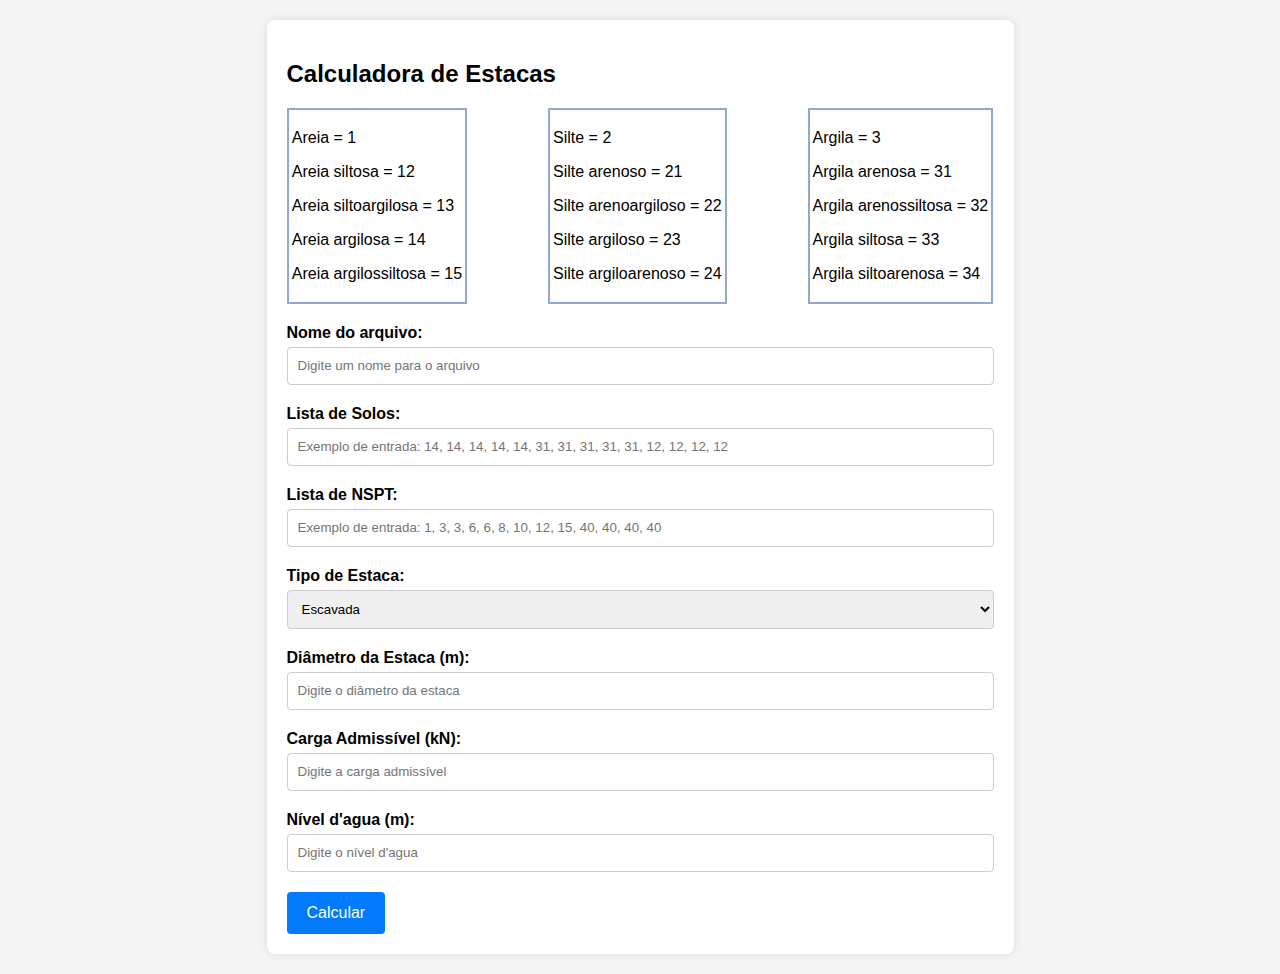
<file: template/estacaZero.html>
<!DOCTYPE html>
<html lang="pt-br">
<head>
<meta charset="UTF-8">
<meta name="viewport" content="width=device-width, initial-scale=1.0">
<title>Calculadora de Estacas</title>
<style>
    body {
        font-family: Arial, sans-serif;
        margin: 0;
        padding: 0;
        background-color: #f4f4f4;
    }
    .divSolos {
        border-color: #92a8d1;
        border-style: solid;
        border-width: 2px;
        padding: 3px;
    }
    .divSolosGeral{
        display: flex;
        gap: 81px;
        justify-content: center;
    }
    .container {
        max-width: 707px;
        margin: 20px auto;
        padding: 20px;
        background-color: #fff;
        border-radius: 8px;
        box-shadow: 0 0 10px rgba(0, 0, 0, 0.1);
    }
    .form-group {
        margin-bottom: 20px;
        margin-top: 20px;
    }
    label {
        font-weight: bold;
        display: block;
        margin-bottom: 5px;
    }
    select, input[type="text"] {
        width: 100%;
        padding: 10px;
        border: 1px solid #ccc;
        border-radius: 4px;
        box-sizing: border-box;
    }
    input[type="text"] {
        height: 38px;
    }
    input[type="submit"] {
        background-color: #007bff;
        color: #fff;
        border: none;
        padding: 12px 20px;
        border-radius: 4px;
        cursor: pointer;
        font-size: 16px;
    }
    input[type="submit"]:hover {
        background-color: #0056b3;
    }
</style>
</head>
<body>
<div class="container">
    <h2>Calculadora de Estacas</h2>
    <div class="divSolosGeral">
        <div class="divSolos"> 
            <p>Areia = 1</p>
            <p>Areia siltosa = 12</p>
            <p>Areia siltoargilosa = 13</p>
            <p>Areia argilosa = 14</p>
            <p>Areia argilossiltosa = 15</p>
        </div>

        <div class="divSolos"> 
            <p>Silte = 2</p>
            <p>Silte arenoso = 21</p>
            <p>Silte arenoargiloso = 22</p>
            <p>Silte argiloso = 23</p>
            <p>Silte argiloarenoso = 24</p>
        </div>

        <div class="divSolos"> 
            <p>Argila = 3</p>
            <p>Argila arenosa = 31</p>
            <p>Argila arenossiltosa = 32</p>
            <p>Argila siltosa = 33</p>
            <p>Argila siltoarenosa = 34</p>        
        </div>
                      
        
    </div>
    <form id="estacaForm" action="/submitEstaca" method="post">
        <div class="form-group">
            <label for="fileName">Nome do arquivo:</label>
            <input type="text" id="fileName" name="fileName" placeholder="Digite um nome para o arquivo">
        </div>
        <div class="form-group">
            <label for="listaSolos">Lista de Solos:</label>
            <input type="text" id="listaSolos" name="listaSolos" placeholder="Exemplo de entrada: 14, 14, 14, 14, 14, 31, 31, 31, 31, 31, 12, 12, 12, 12">
        </div>
        <div class="form-group">
            <label for="listaNSPT">Lista de NSPT:</label>
            <input type="text" id="listaNspt" name="listaNspt" placeholder="Exemplo de entrada: 1, 3, 3, 6, 6, 8, 10, 12, 15, 40, 40, 40, 40">
            
        </div>
        <div class="form-group">
            <label for="tipoEstaca">Tipo de Estaca:</label>
            <select id="tipoEstaca" name="tipoEstaca">
                <option value="Escavada">Escavada</option>
                <option value="Hélice Contínua">Hélice Contínua</option>
                <option value="Raiz">Raiz</option>
                <!-- Adicione mais opções conforme necessário -->
            </select>
        </div>
        <div class="form-group">
            <label for="diametroEstaca">Diâmetro da Estaca (m):</label>
            <input type="text" id="diametroEstaca" name="diametroEstaca" placeholder="Digite o diâmetro da estaca">
        </div>
        <div class="form-group">
            <label for="cargaAdmissivel">Carga Admissível (kN):</label>
            <input type="text" id="cargaAdmissivel" name="cargaAdmissivel" placeholder="Digite a carga admissível">
        </div>
        <div class="form-group">
            <label for="nivelAgua">Nível d'agua (m):</label>
            <input type="text" id="nivelAgua" name="nivelAgua" placeholder="Digite o nível d'agua">
        </div>
        <input type="submit" value="Calcular">
    </form>
</div>
</body>
</html>
</file>
